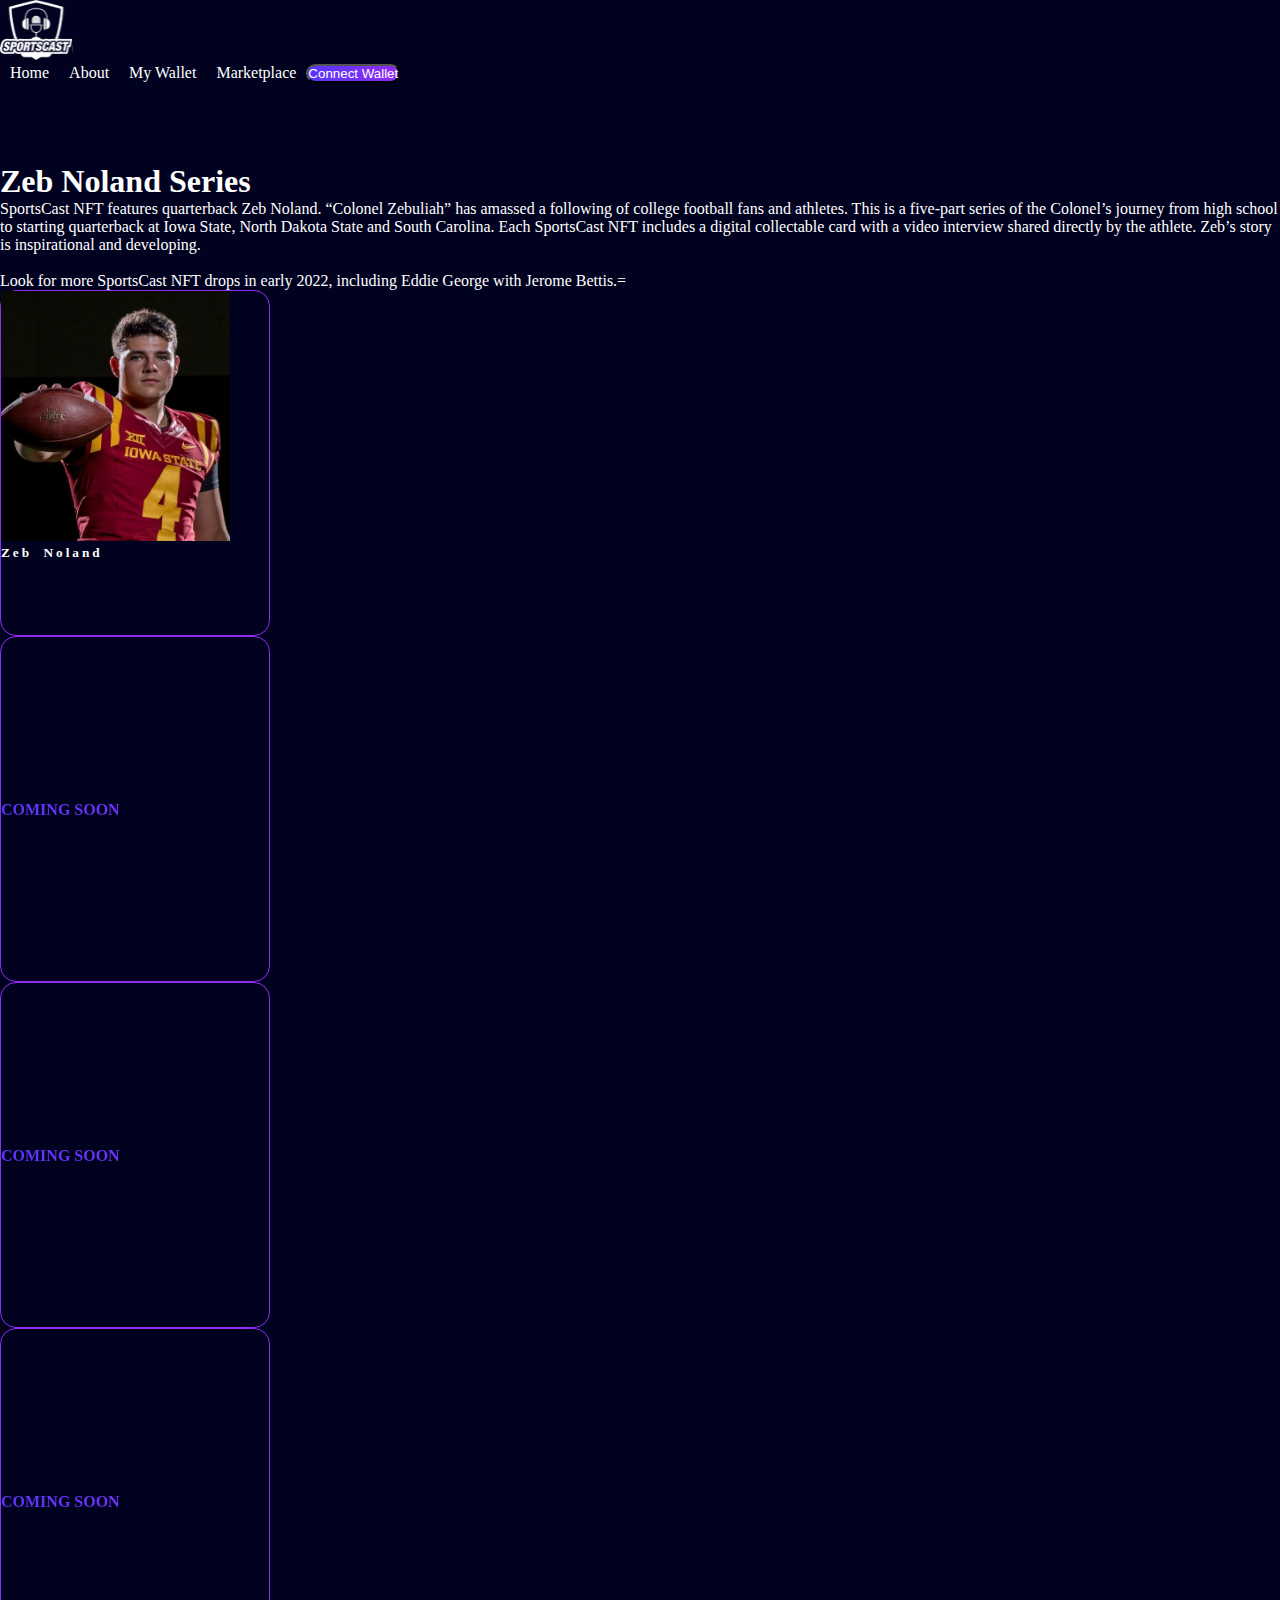
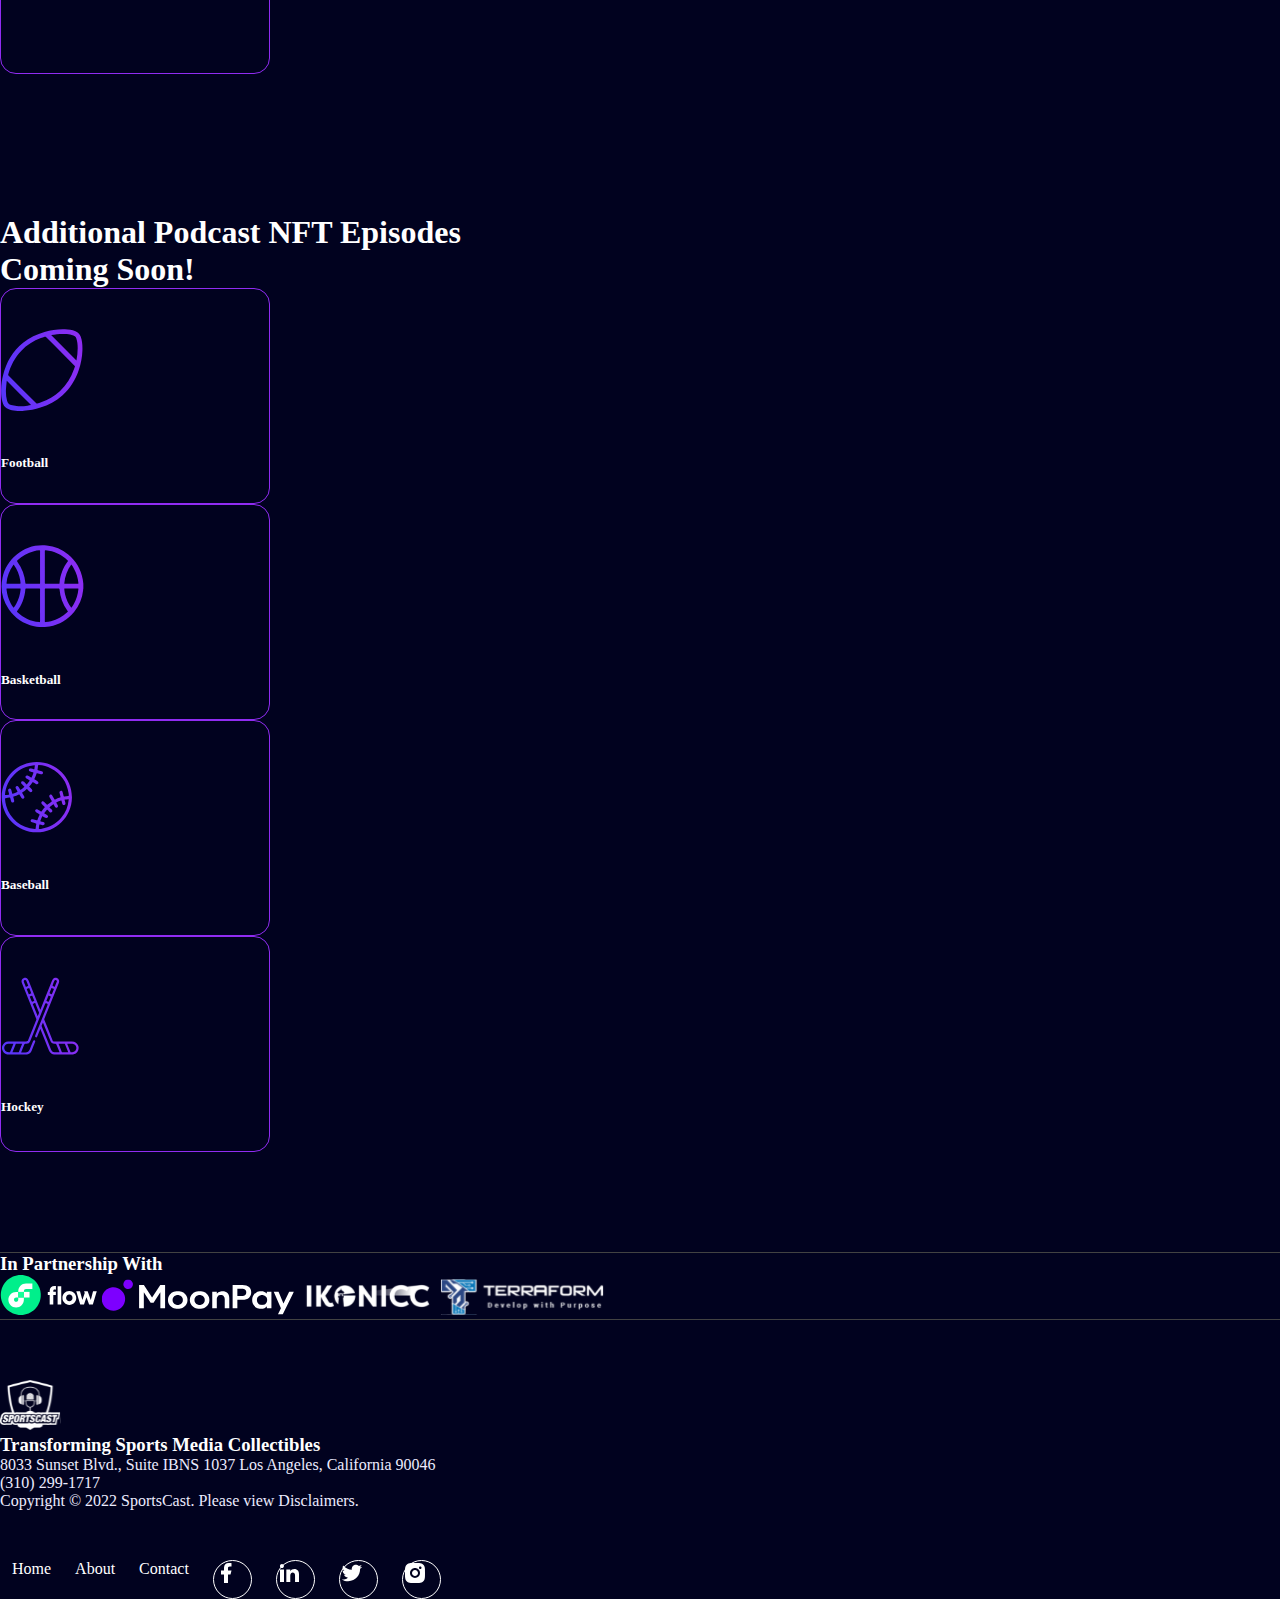
<file: index.html>
<!DOCTYPE html>
<html lang="en">

<head>
    <meta charset="UTF-8">
    <meta http-equiv="X-UA-Compatible" content="IE=edge">
    <meta name="viewport" content="width=device-width, initial-scale=1.0">
    <link href="https://cdn.jsdelivr.net/npm/bootstrap@5.0.2/dist/css/bootstrap.min.css" rel="stylesheet"
        integrity="sha384-EVSTQN3/azprG1Anm3QDgpJLIm9Nao0Yz1ztcQTwFspd3yD65VohhpuuCOmLASjC" crossorigin="anonymous">
    <link rel="stylesheet" href="css/style.css">
    <title>sportscast</title>
</head>

<body>
    <!-- Header  -->
    <header>
        <nav>
            <div class="container">
                <div class="row align-items-center mt-4 mb-4">
                    <div class="col">
                        <img src="images/logo.svg" alt="sportscast-logo">
                    </div>
                    <div class="col nav1  ">
                        <div class="d-flex align-items-center justify-content-end">
                            <ul>
                                <li><a href="index.html">Home</a></li>
                                <li><a href="about.html">About</a></li>
                                <li><a href="mywallet.html">My Wallet</a></li>
                                <li><a href="marketplace.html">Marketplace</a></li>
                            </ul>
                            <button class="btn nav-btn"><a href="#">Connect Wallet</a></button>
                        </div>
                    </div>
                </div>
            </div>
        </nav>
    </header>

    <!-- Home Part  -->
    <section>
        <div class="container ">
            <div class="row home-margin mb-5">
                <div class="col-lg-6">
                    <h1><strong> Zeb Noland Series </strong></h1>
                </div>
                <div class="col-lg-6">
                    <p>SportsCast NFT features quarterback Zeb Noland. “Colonel Zebuliah” has amassed a following of
                        college football fans and athletes. This is a five-part series of the Colonel’s journey from
                        high school to starting quarterback at Iowa State, North Dakota State and South Carolina. Each
                        SportsCast NFT includes a digital collectable card with a video interview shared directly by the
                        athlete. Zeb’s story is inspirational and developing.
                        <br />
                        <br />Look for more SportsCast NFT drops in early 2022, including Eddie George with Jerome
                        Bettis.=
                    </p>
                </div>
            </div>
        </div>
    </section>

    <!-- 4 Containr  -->
    <section>
        <div class="container">
            <div class="row gap-3 p-0 mb-140  justify-content-between ">
                <div class="col-lg-3 box-1 p-3">
                    <img src="images/zeb.png" alt="Zeb Noland" class="zebimg">
                    <h5 class="text-center mt-4 mb-3 text-white zeb ">Zeb Noland</h5>
                </div>

                <div class="col-lg-3 box-1">
                    <h4 class="text-center cs "><strong> COMING SOON </strong></h4>
                </div>
                <div class="col-lg-3 box-1">
                    <h4 class="text-center cs "><strong> COMING SOON </strong></h4>
                </div>
                <div class="col-lg-3 box-1">
                    <h4 class="text-center cs "><strong> COMING SOON </strong></h4>
                </div>
            </div>
        </div>
    </section>

    <!-- Additional Prodcast  -->
    <section>
        <div class="container mb-100">
            <div>
                <h1 class="text-center">Additional Podcast NFT Episodes<br /> Coming Soon!</h1>
            </div>
            <div class="row gap-3 mt-5  justify-content-between ">
                <div class="col-lg-3 box-2 d-flex justify-content-center align-items-center">
                    <div class="mt-40">
                        <img src="images/football.svg">
                        <h5 class="mt-40 mb-40">Football</h5>
                    </div>
                </div>
                <div class="col-lg-3 box-2 d-flex justify-content-center align-items-center">
                    <div class="mt-40">
                        <img src="images/basketball.svg">
                        <h5 class="mt-40 mb-40">Basketball</h5>
                    </div>
                </div>
                <div class="col-lg-3 box-2 d-flex justify-content-center align-items-center">
                    <div class="mt-40">
                        <img src="images/baseball.svg">
                        <h5 class="mt-40 mb-40">Baseball</h5>
                    </div>
                </div>
                <div class="col-lg-3 box-2 d-flex justify-content-center align-items-center">
                    <div class="mt-40">
                        <img src="images/hockey.svg">
                        <h5 class="mt-40 mb-40">Hockey</h5>
                    </div>
                </div>
            </div>
        </div>
    </section>

    <!-- patership  -->
    <section>
        <div class="border1 mb-60">
            <div class="container">
                <div class="row mt-5 mb-5">
                    <div class="col-lg-4">
                        <h3>In Partnership With</h3>
                    </div>
                    <div class="col-lg-8 d-flex justify-content-between">
                        <img src="images/svg1.svg">
                        <img src="images/svg2.svg">
                        <img src="images/svg3.svg">
                        <img src="images/svg4.svg">
                    </div>
                </div>
            </div>
        </div>
    </section>

    <!-- Footer  -->
    <section>
        <footer>
            <div class="container">
                <div class="row">
                    <div class="col-lg-9">
                        <img src="images/foot-logo'.svg" class="mb-4">
                        <h3 class="mb-4">Transforming Sports Media Collectibles</h3>
                        <p class="light-white">8033 Sunset Blvd., Suite IBNS 1037 Los Angeles, California 90046 <br />
                            (310) 299-1717 <br /> Copyright © 2022 SportsCast. Please view Disclaimers.</p>
                    </div>
                    <div class="col-lg-3 foot mt-4">
                        <ul>
                            <li><a href="index.html">Home</a></li>
                            <li><a href="about.html">About</a></li>
                            <li><a href="#">Contact</a></li>
                        </ul>
                        <ul class="mt-50 foot1">
                            <li>
                                <a href="#">
                                    <div class="round d-flex justify-content-center align-items-center">
                                        <img src="images/facebook-fill 1.svg">
                                    </div>
                                </a>
                            </li>
                            <li>
                                <a href="#">
                                    <div class="round d-flex justify-content-center align-items-center">
                                        <img src="images/linkedin-fill 1.svg">
                                    </div>
                                </a>
                            </li>
                            <li>
                                <a href="#">
                                    <div class="round d-flex justify-content-center align-items-center">
                                        <img src="images/twitter-fill 1.svg">
                                    </div>
                                </a>
                            </li>
                            <li>
                                <a href="#">
                                    <div class="round d-flex justify-content-center align-items-center">
                                        <img src="images/instagram-fill 1.svg">
                                    </div>
                                </a>
                            </li>
                        </ul>
                    </div>
                </div>
            </div>
        </footer>
    </section>
</body>

</html>
</file>
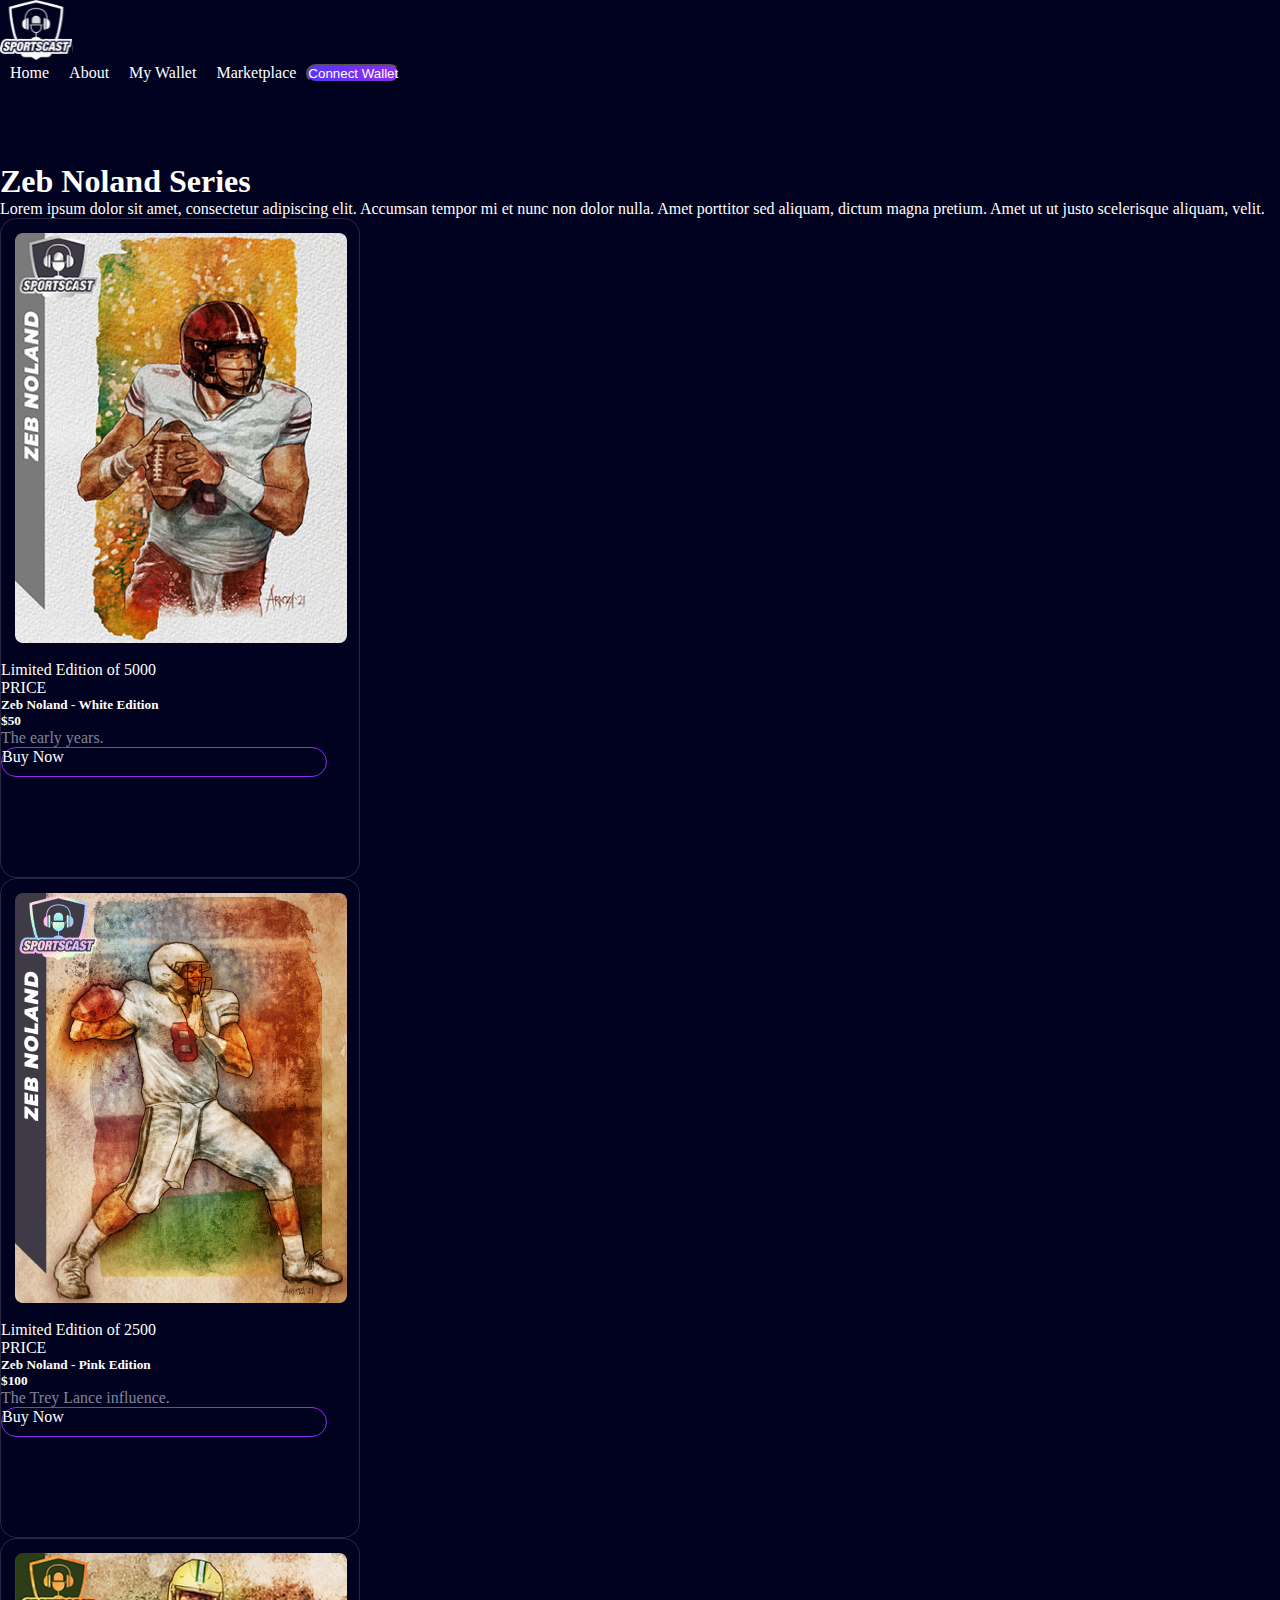
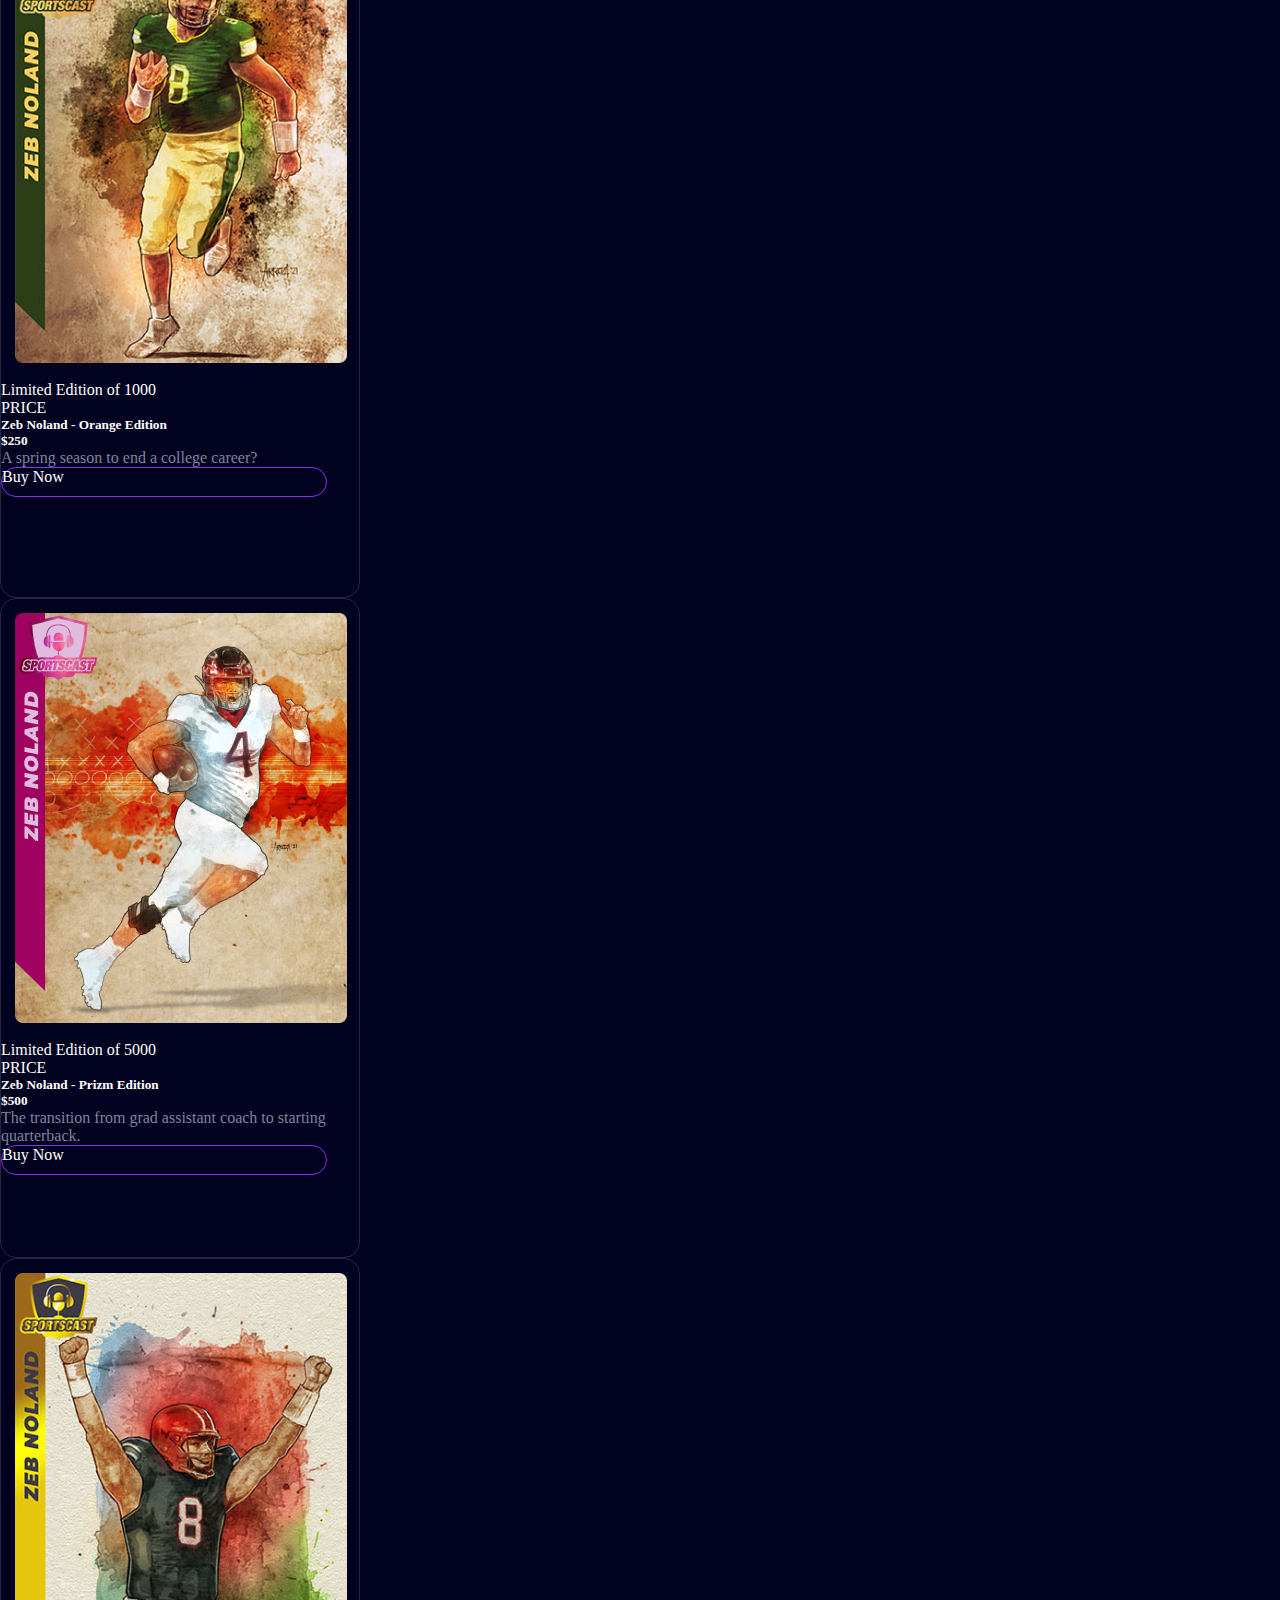
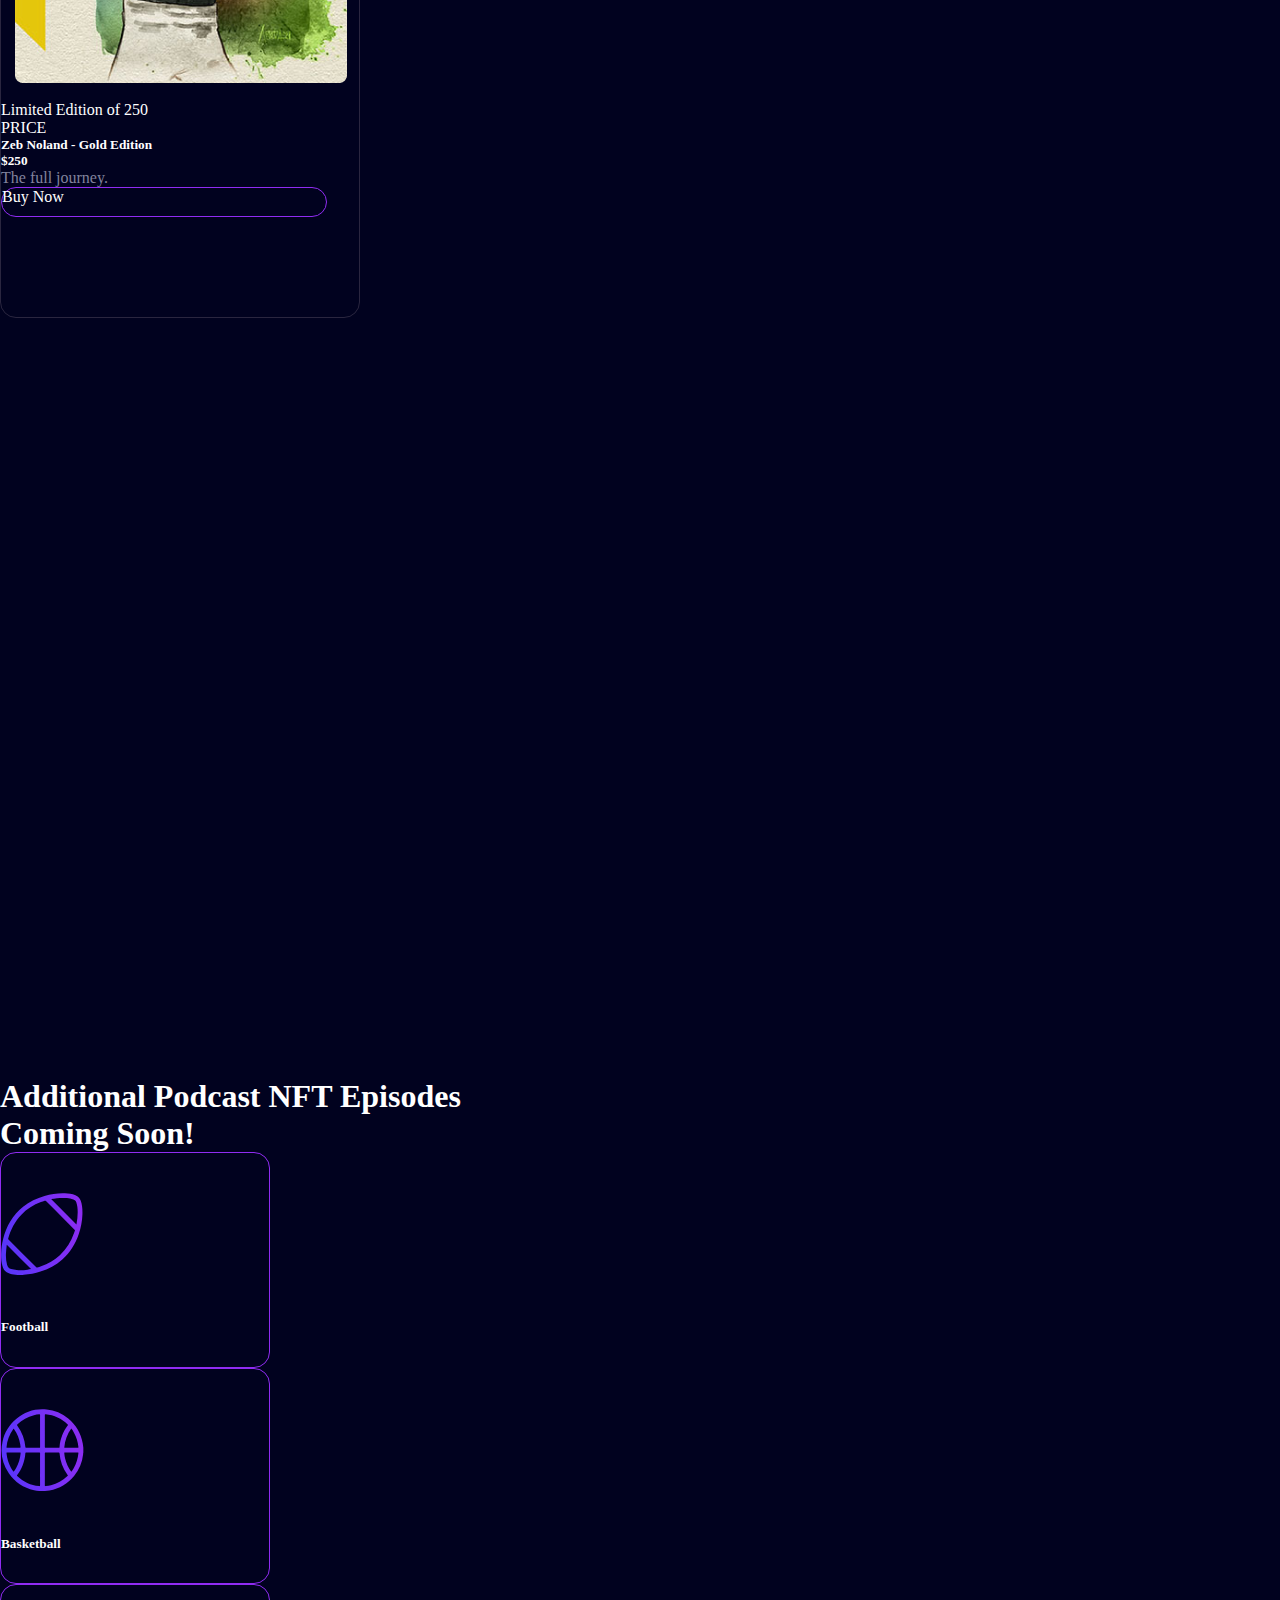
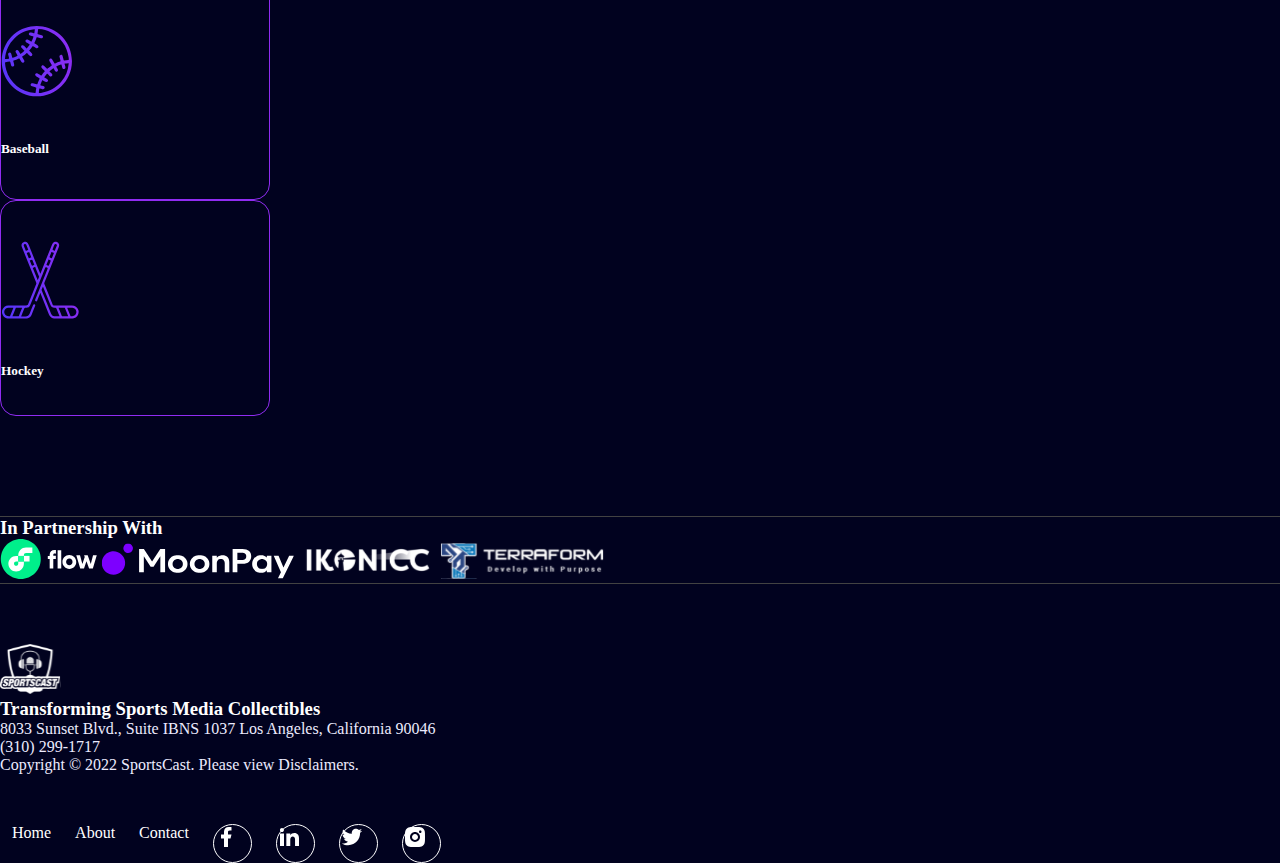
<file: about.html>
<!DOCTYPE html>
<html lang="en">

<head>
    <meta charset="UTF-8">
    <meta http-equiv="X-UA-Compatible" content="IE=edge">
    <meta name="viewport" content="width=device-width, initial-scale=1.0">
    <link href="https://cdn.jsdelivr.net/npm/bootstrap@5.0.2/dist/css/bootstrap.min.css" rel="stylesheet"
        integrity="sha384-EVSTQN3/azprG1Anm3QDgpJLIm9Nao0Yz1ztcQTwFspd3yD65VohhpuuCOmLASjC" crossorigin="anonymous">
    <link rel="stylesheet" href="css/style.css">
    <title>About</title>
</head>

<body>
    <!-- Header  -->
    <header>
        <nav>
            <div class="container">
                <div class="row align-items-center mt-4 mb-4">
                    <div class="col">
                        <img src="images/logo.svg" alt="sportscast-logo">
                    </div>
                    <div class="col nav1  ">
                        <div class="d-flex align-items-center justify-content-end">
                            <ul>
                                <li><a href="index.html">Home</a></li>
                                <li><a href="about.html">About</a></li>
                                <li><a href="mywallet.html">My Wallet</a></li>
                                <li><a href="marketplace.html">Marketplace</a></li>
                            </ul>
                            <button class="btn nav-btn"><a href="#">Connect Wallet</a></button>
                        </div>
                    </div>
                </div>
            </div>
        </nav>
    </header>

    <!-- Home Part  -->
    <section>
        <div class="container ">
            <div class="row home-margin mb-5">
                <div class="col-lg-6">
                    <h1><strong> Zeb Noland Series </strong></h1>
                </div>
                <div class="col-lg-6">
                    <p>Lorem ipsum dolor sit amet, consectetur adipiscing elit. Accumsan tempor mi et nunc non dolor
                        nulla. Amet porttitor sed aliquam, dictum magna pretium. Amet ut ut justo scelerisque aliquam,
                        velit.</p>
                </div>
            </div>
        </div>
    </section>

    <!-- books -->
    <section>
        <div class="container">
            <div class="row gap-4 justify-content-between ">
                <div class="col-lg-4 book1">
                    <img src="images/Rectangle 9 (1).png" class="padding">
                    <div class="p-3">
                        <div class="d-flex justify-content-between">
                            <p>Limited Edition of 5000</p>
                            <p>PRICE</p>
                        </div>
                        <div class="d-flex justify-content-between">
                            <h5>Zeb Noland - White Edition</h5>
                            <h5>$50</h5>
                        </div>
                        <p class="mt-3 abt-book">The early years.</p>
                    </div>
                    <div class="mt-2 d-flex align-items-center justify-content-center">
                        <div class="book11 d-flex justify-content-around  ">
                            <p>Buy Now</p>
                        </div>
                    </div>
                </div>
                <div class="col-lg-4 book1 ">
                    <img src="images/Rectangle 9 (2).png" class="padding">
                    <div class="p-3">
                        <div class="d-flex justify-content-between">
                            <p>Limited Edition of 2500</p>
                            <p>PRICE</p>
                        </div>
                        <div class="d-flex justify-content-between">
                            <h5>Zeb Noland - Pink Edition</h5>
                            <h5>$100</h5>
                        </div>
                        <p class="mt-3 abt-book">The Trey Lance influence.</p>
                    </div>
                    <div class="mt-2 d-flex align-items-center justify-content-center">
                        <div class="book11 d-flex justify-content-around  ">
                            <p>Buy Now</p>
                        </div>
                    </div>
                </div>
                <div class="col-lg-4 book1">
                    <img src="images/Rectangle 9 (3).png" class="padding">
                    <div class="p-3">
                        <div class="d-flex justify-content-between">
                            <p>Limited Edition of 1000</p>
                            <p>PRICE</p>
                        </div>
                        <div class="d-flex justify-content-between">
                            <h5>Zeb Noland - Orange Edition</h5>
                            <h5>$250</h5>
                        </div>
                        <p class="mt-3 abt-book">A spring season to end a college career?</p>
                    </div>
                    <div class="mt-2 d-flex align-items-center justify-content-center">
                        <div class="book11 d-flex justify-content-around  ">
                            <p>Buy Now</p>
                        </div>
                    </div>
                </div>
                <div class="col-lg-4 book1">
                    <img src="images/Rectangle 9 (4).png" class="padding">
                    <div class="p-3">
                        <div class="d-flex justify-content-between">
                            <p>Limited Edition of 5000</p>
                            <p>PRICE</p>
                        </div>
                        <div class="d-flex justify-content-between">
                            <h5>Zeb Noland - Prizm Edition</h5>
                            <h5>$500</h5>
                        </div>
                        <p class=" abt-book">The transition from grad assistant coach to starting quarterback.</p>
                    </div>
                    <div class="mb-2 d-flex align-items-center justify-content-center">
                        <div class="book11 d-flex justify-content-around  ">
                            <p>Buy Now</p>
                        </div>
                    </div>
                </div>
                <div class="col-lg-4 book1">
                    <img src="images/Rectangle 9 (5).png" class="padding">
                    <div class="p-3">
                        <div class="d-flex justify-content-between">
                            <p>Limited Edition of 250</p>
                            <p>PRICE</p>
                        </div>
                        <div class="d-flex justify-content-between">
                            <h5>Zeb Noland - Gold Edition</h5>
                            <h5>$250</h5>
                        </div>
                        <p class="mt-3 abt-book">The full journey.</p>
                    </div>
                    <div class="mt-2 d-flex align-items-center justify-content-center">
                        <div class="book11 d-flex justify-content-around  ">
                            <p>Buy Now</p>
                        </div>
                    </div>
                </div>
                <div class="col-lg-4 book2">
                    <!-- <img src="images/Rectangle 9 (3).png" class="padding">
                    <div class="p-3">
                        <div class="d-flex justify-content-between">
                            <p>Limited Edition of 1000</p>
                            <p>PRICE</p>
                        </div>
                        <div class="d-flex justify-content-between">
                            <h5>Zeb Noland - Orange Edition</h5>
                            <h5>$250</h5>
                        </div>
                        <p class="mt-3 abt-book">A spring season to end a college career?</p>
                    </div> -->
                </div>
               
            </div>
        </div>
    </section>

    <!-- Additional Prodcast  -->
    <section>
        <div class="container mb-100 mt-100">
            <div>
                <h1 class="text-center">Additional Podcast NFT Episodes<br /> Coming Soon!</h1>
            </div>
            <div class="row gap-3 mt-5  justify-content-between ">
                <div class="col-lg-3 box-2 d-flex justify-content-center align-items-center">
                    <div class="mt-40">
                        <img src="images/football.svg">
                        <h5 class="mt-40 mb-40">Football</h5>
                    </div>
                </div>
                <div class="col-lg-3 box-2 d-flex justify-content-center align-items-center">
                    <div class="mt-40">
                        <img src="images/basketball.svg">
                        <h5 class="mt-40 mb-40">Basketball</h5>
                    </div>
                </div>
                <div class="col-lg-3 box-2 d-flex justify-content-center align-items-center">
                    <div class="mt-40">
                        <img src="images/baseball.svg">
                        <h5 class="mt-40 mb-40">Baseball</h5>
                    </div>
                </div>
                <div class="col-lg-3 box-2 d-flex justify-content-center align-items-center">
                    <div class="mt-40">
                        <img src="images/hockey.svg">
                        <h5 class="mt-40 mb-40">Hockey</h5>
                    </div>
                </div>
            </div>
        </div>
    </section>

    <!-- patership  -->
    <section>
        <div class="border1 mb-60">
            <div class="container">
                <div class="row mt-5 mb-5">
                    <div class="col-lg-4">
                        <h3>In Partnership With</h3>
                    </div>
                    <div class="col-lg-8 d-flex justify-content-between">
                        <img src="images/svg1.svg">
                        <img src="images/svg2.svg">
                        <img src="images/svg3.svg">
                        <img src="images/svg4.svg">
                    </div>
                </div>
            </div>
        </div>
    </section>

    <!-- Footer  -->
    <section>
        <footer>
            <div class="container">
                <div class="row">
                    <div class="col-lg-9">
                        <img src="images/foot-logo'.svg" class="mb-4">
                        <h3 class="mb-4">Transforming Sports Media Collectibles</h3>
                        <p class="light-white">8033 Sunset Blvd., Suite IBNS 1037 Los Angeles, California 90046 <br />
                            (310) 299-1717 <br /> Copyright © 2022 SportsCast. Please view Disclaimers.</p>
                    </div>
                    <div class="col-lg-3 foot mt-4">
                        <ul>
                            <li><a href="index.html">Home</a></li>
                            <li><a href="about.html">About</a></li>
                            <li><a href="#">Contact</a></li>
                        </ul>
                        <ul class="mt-50 foot1">
                            <li>
                                <a href="#">
                                    <div class="round d-flex justify-content-center align-items-center">
                                        <img src="images/facebook-fill 1.svg">
                                    </div>
                                </a>
                            </li>
                            <li>
                                <a href="#">
                                    <div class="round d-flex justify-content-center align-items-center">
                                        <img src="images/linkedin-fill 1.svg">
                                    </div>
                                </a>
                            </li>
                            <li>
                                <a href="#">
                                    <div class="round d-flex justify-content-center align-items-center">
                                        <img src="images/twitter-fill 1.svg">
                                    </div>
                                </a>
                            </li>
                            <li>
                                <a href="#">
                                    <div class="round d-flex justify-content-center align-items-center">
                                        <img src="images/instagram-fill 1.svg">
                                    </div>
                                </a>
                            </li>
                        </ul>
                    </div>
                </div>
            </div>
        </footer>
    </section>
</body>

</html>
</file>
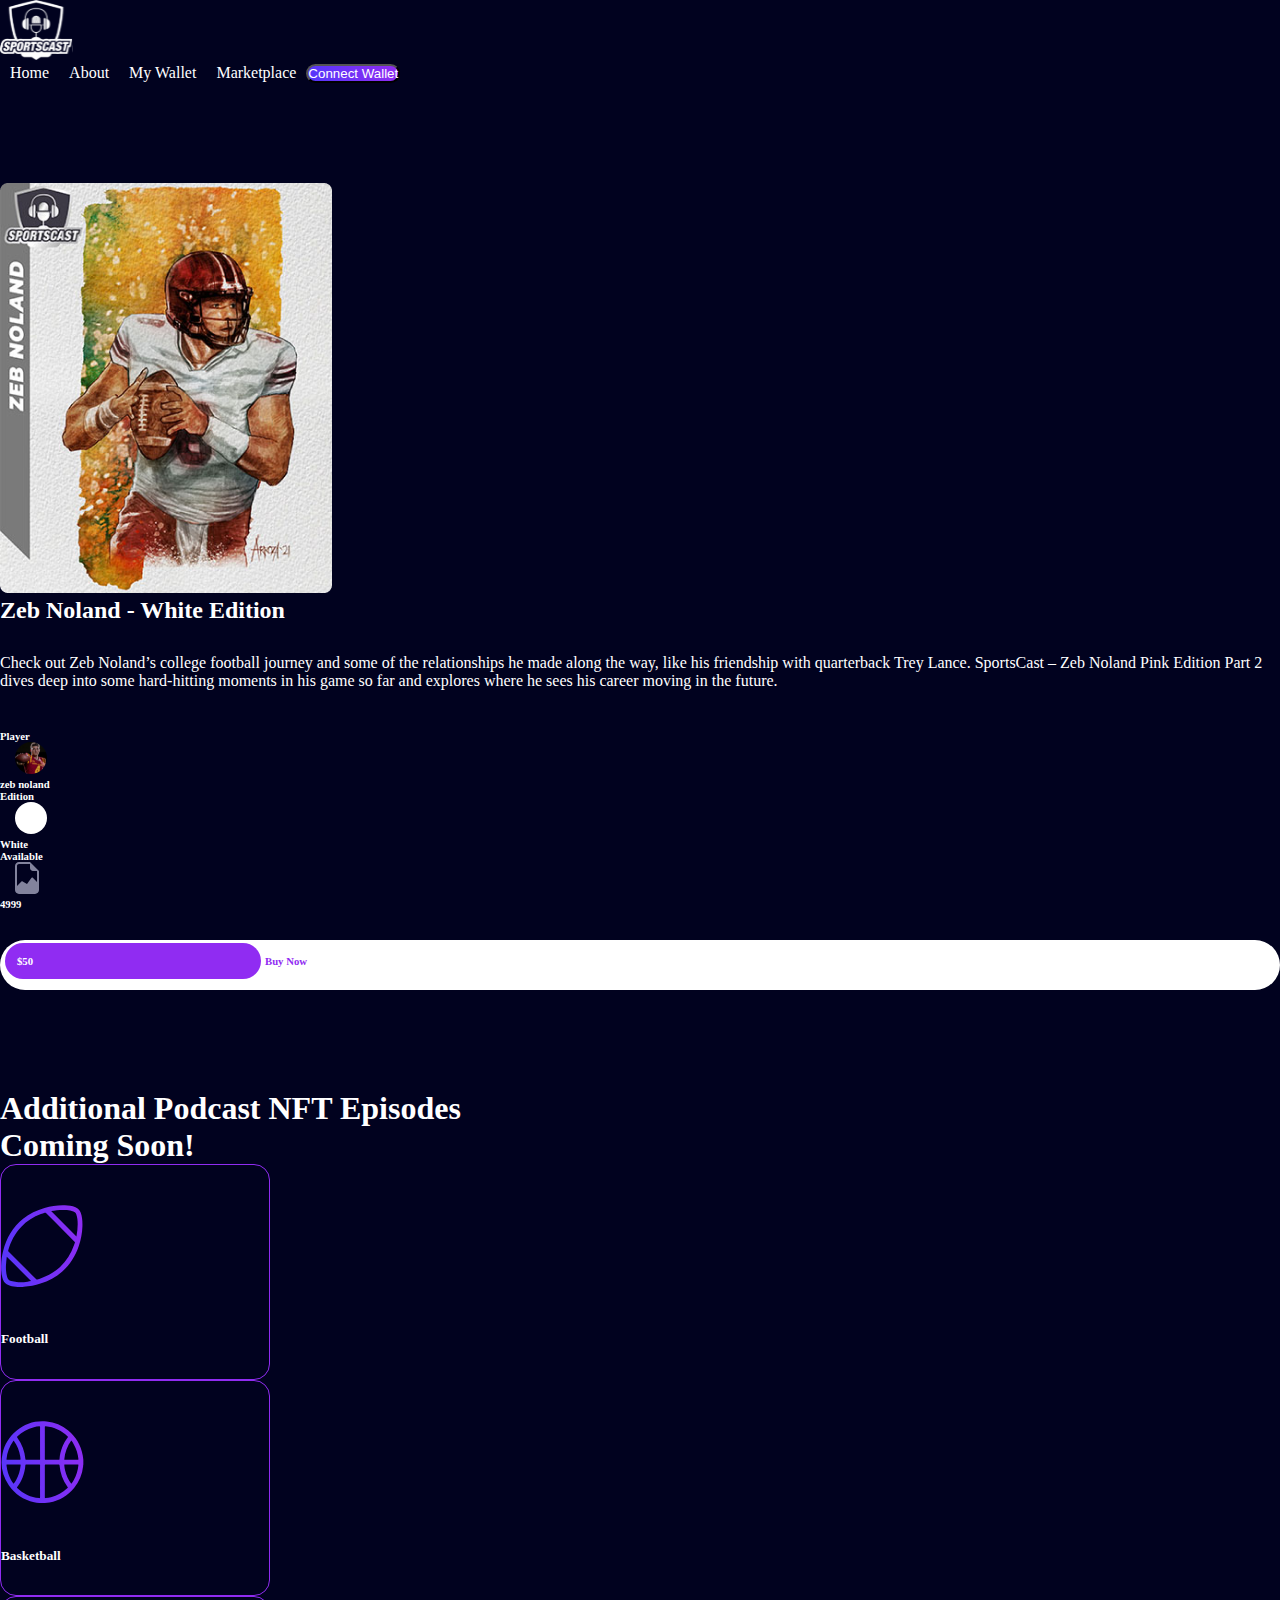
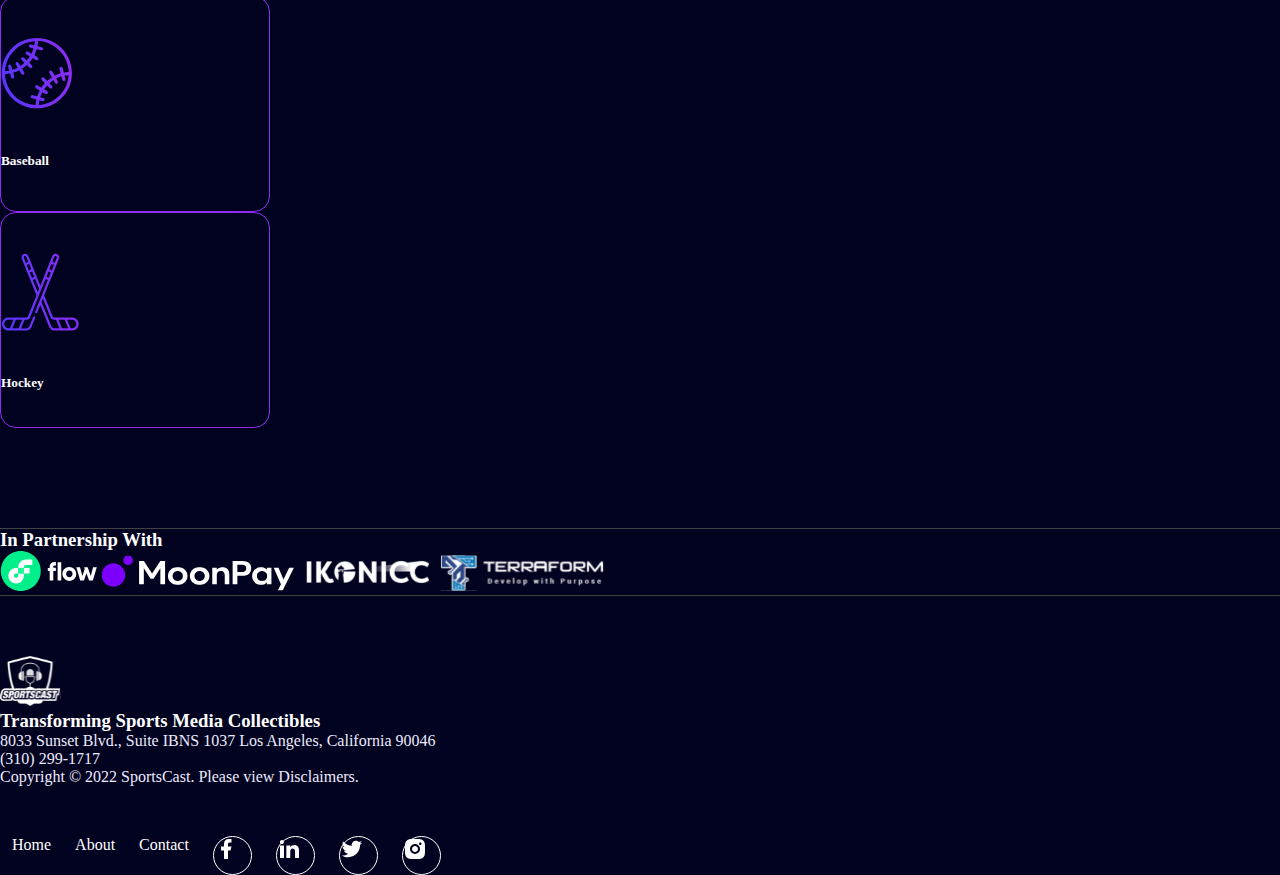
<file: mywallet.html>
<!DOCTYPE html>
<html lang="en">

<head>
    <meta charset="UTF-8">
    <meta http-equiv="X-UA-Compatible" content="IE=edge">
    <meta name="viewport" content="width=device-width, initial-scale=1.0">
    <link href="https://cdn.jsdelivr.net/npm/bootstrap@5.0.2/dist/css/bootstrap.min.css" rel="stylesheet"
        integrity="sha384-EVSTQN3/azprG1Anm3QDgpJLIm9Nao0Yz1ztcQTwFspd3yD65VohhpuuCOmLASjC" crossorigin="anonymous">
    <link rel="stylesheet" href="css/style.css">
    <title>My Wallet</title>
</head>

<body>
    <!-- Header  -->
    <header>
        <nav>
            <div class="container mb-100">
                <div class="row align-items-center mt-4 mb-4">
                    <div class="col">
                        <img src="images/logo.svg" alt="sportscast-logo">
                    </div>
                    <div class="col nav1  ">
                        <div class="d-flex align-items-center justify-content-end">
                            <ul>
                                <li><a href="index.html">Home</a></li>
                                <li><a href="about.html">About</a></li>
                                <li><a href="mywallet.html">My Wallet</a></li>
                                <li><a href="marketplace.html">Marketplace</a></li>
                            </ul>
                            <button class="btn nav-btn"><a href="#">Connect Wallet</a></button>
                        </div>
                    </div>
                </div>
            </div>
        </nav>
    </header>

    <!-- Marketplace  -->
    <section>
        <div class="container">
            <div class="row">
                <div class="col-lg-5">
                    <img src="images/Rectangle 9 (1).png">
                </div>
                <div class="col-lg-7">
                    <h2 class="mb-30">Zeb Noland - White Edition</h2>
                    <p class="mb-40">Check out Zeb Noland’s college football journey and some of the relationships he made along the
                        way, like his friendship with quarterback Trey Lance. SportsCast – Zeb Noland Pink Edition Part
                        2 dives deep into some hard-hitting moments in his game so far and explores where he sees his
                        career moving in the future.</p>
                    <div  class="d-flex  justify-content-between align-items-center mb-30">
                        <div class="d-flex">
                            <h6>Player</h6>
                            <img src="images/Rectangle 9.svg " class="mar-l-r">
                            <h6>zeb noland</h6>
                        </div>
                        <div class="d-flex">
                            <h6>Edition</h6>
                            <img src="images/white.svg" class="mar-l-r">
                            <h6>White</h6>
                        </div>
                        <div class="d-flex">
                            <h6>Available</h6>
                            <img src="images/Vector (1).svg" class="mar-l-r">
                            <h6>4999</h6>
                        </div>
                    </div>
                    <div class="buynow ">
                        <div class="buynow-1  ">
                            <h6 class="text-center m-0 paad ">$50</h6>
                        </div>
                       <h6 class="purple text-center  ">Buy Now</h6>
                    </div>
                </div>
            </div>
        </div>
    </section>

    <!-- Additional Prodcast  -->
    <section>
        <div class="container mb-100 mt-100">
            <div>
                <h1 class="text-center">Additional Podcast NFT Episodes<br /> Coming Soon!</h1>
            </div>
            <div class="row gap-3 mt-5  justify-content-between ">
                <div class="col-lg-3 box-2 d-flex justify-content-center align-items-center">
                    <div class="mt-40">
                        <img src="images/football.svg">
                        <h5 class="mt-40 mb-40">Football</h5>
                    </div>
                </div>
                <div class="col-lg-3 box-2 d-flex justify-content-center align-items-center">
                    <div class="mt-40">
                        <img src="images/basketball.svg">
                        <h5 class="mt-40 mb-40">Basketball</h5>
                    </div>
                </div>
                <div class="col-lg-3 box-2 d-flex justify-content-center align-items-center">
                    <div class="mt-40">
                        <img src="images/baseball.svg">
                        <h5 class="mt-40 mb-40">Baseball</h5>
                    </div>
                </div>
                <div class="col-lg-3 box-2 d-flex justify-content-center align-items-center">
                    <div class="mt-40">
                        <img src="images/hockey.svg">
                        <h5 class="mt-40 mb-40">Hockey</h5>
                    </div>
                </div>
            </div>
        </div>
    </section>

    <!-- patership  -->
    <section>
        <div class="border1 mb-60">
            <div class="container">
                <div class="row mt-5 mb-5">
                    <div class="col-lg-4">
                        <h3>In Partnership With</h3>
                    </div>
                    <div class="col-lg-8 d-flex justify-content-between">
                        <img src="images/svg1.svg">
                        <img src="images/svg2.svg">
                        <img src="images/svg3.svg">
                        <img src="images/svg4.svg">
                    </div>
                </div>
            </div>
        </div>
    </section>

    <!-- Footer  -->
    <section>
        <footer>
            <div class="container">
                <div class="row">
                    <div class="col-lg-9">
                        <img src="images/foot-logo'.svg" class="mb-4">
                        <h3 class="mb-4">Transforming Sports Media Collectibles</h3>
                        <p class="light-white">8033 Sunset Blvd., Suite IBNS 1037 Los Angeles, California 90046 <br />
                            (310) 299-1717 <br /> Copyright © 2022 SportsCast. Please view Disclaimers.</p>
                    </div>
                    <div class="col-lg-3 foot mt-4">
                        <ul>
                            <li><a href="index.html">Home</a></li>
                            <li><a href="about.html">About</a></li>
                            <li><a href="#">Contact</a></li>
                        </ul>
                        <ul class="mt-50 foot1">
                            <li>
                                <a href="#">
                                    <div class="round d-flex justify-content-center align-items-center">
                                        <img src="images/facebook-fill 1.svg">
                                    </div>
                                </a>
                            </li>
                            <li>
                                <a href="#">
                                    <div class="round d-flex justify-content-center align-items-center">
                                        <img src="images/linkedin-fill 1.svg">
                                    </div>
                                </a>
                            </li>
                            <li>
                                <a href="#">
                                    <div class="round d-flex justify-content-center align-items-center">
                                        <img src="images/twitter-fill 1.svg">
                                    </div>
                                </a>
                            </li>
                            <li>
                                <a href="#">
                                    <div class="round d-flex justify-content-center align-items-center">
                                        <img src="images/instagram-fill 1.svg">
                                    </div>
                                </a>
                            </li>
                        </ul>
                    </div>
                </div>
            </div>
        </footer>
    </section>
</body>

</html>
</file>
<file: css/style.css>
*{
    padding: 0;
    margin: 0;
    box-sizing: border-box;
}

body{
    background-color: #01021F;
    color: white;
}

/* Navbar  */
.nav1 ul{
    margin-bottom: 0;
}

.nav1 ul li{
    list-style: none;
    float: left;
    padding-left: 10px;
    padding-right: 10px;
}

.nav1 ul li a{
    text-decoration: none;
    color: white;
}   

.btn a{
    text-decoration: none;
    color: white;
}
.nav-btn{
    background: linear-gradient(81.18deg, #383BFE -47.26%, #902CF2 100%);
    border-radius: 36px;
    
}

.home-margin{
    margin-top: 80px;
}

.box-1{
    width: 270px;
    height: 346px;
    border: 1px solid #902CF2;
    border-radius: 16px;  
}

.zebimg{
    width: 229px;
    height: 250px;
    background-size: cover;
}



.cs{
    line-height: 346px;
    margin-bottom: 0;
  
    background-clip: text;
}

div h4{
    background:linear-gradient(81.18deg, #383BFE -47.26%, #902CF2 100%);
    -webkit-background-clip: text;
    -webkit-text-fill-color: transparent;
    background-clip: text;
    
}

.zeb{
    letter-spacing: 3px;
    word-spacing: 5px;
}


.mb-140{
    margin-bottom: 140px;
}

.box-2{
    width: 270px;
    height: 216px;
    border: 1px solid #902CF2;
    border-radius: 16px;  
}

.mt-40{
    margin-top: 40px;
}

.mb-40{
    margin-bottom: 40px;
}

.mb-60{
    margin-bottom: 60px;
}

.mb-30{
    margin-bottom: 30px;
}

.mb-100{
    margin-bottom: 100px;
}

.mt-50{
    margin-top: 50px;
}

.mt-100{
    margin-top: 100px;
}
.light-white{
    color: #ECEBFE;
}


/* footer  */
.foot ul{
    margin-bottom: 0;
}

.foot ul li{
    list-style: none;
    float: left;
    padding-left: 12px;
    padding-right: 12px;
}

.foot ul li a{
    text-decoration: none;
    color: white;
}   

.round{
    height: 39px;
    width: 39px;
    left: 165px;
    top: 0px;
    border-radius: 19.5px;
    border: 1px solid #FFFFFF;
    
}

.foot1{
    padding: 0;
}

.border1{
    border-top: 1px solid #424242;
    border-bottom:1px solid #424242;
    border-left: 0;
    border-right: 0;
}


/* About  */
.book1{
    padding: 0;
    border: 1px solid #2A263F;
    border-radius: 16px;
    width: 360px;
    height: 660px;
}

.book1:hover{
    border: 1px solid #902CF2;

}
.book2{
    padding: 0;
    /* border: 1px solid #902CF2; */
    border-radius: 16px;
    width: 360px;
    height: 660px;
}

.padding{
    padding: 14px;
}

.abt-book{
    color: #82839D;
}

.book11{
    margin: 0;
    border: 1px solid #902CF2;
    border-radius: 36px;
    width: 326px;
    height: 30px;
}


/* my wallet  */
.mar-l-r{
    margin-left: 15px;
    margin-right: 15px;
}

.buynow{
    margin: 0;
    
    background-color: white;
    border-radius: 36px;
    width: 100%;
    height: 50px;
}

.buynow-1{
    background-color: #902CF2;
    border-radius: 36PX;
    width: 20%;
    display: inline-block;
    padding: 2px;
    margin-left: 5px;
    margin-top: 3px;
}

.paad{
    padding: 10px;
}

.purple{
    color:#902CF2 ;
    display: inline;
}
</file>
